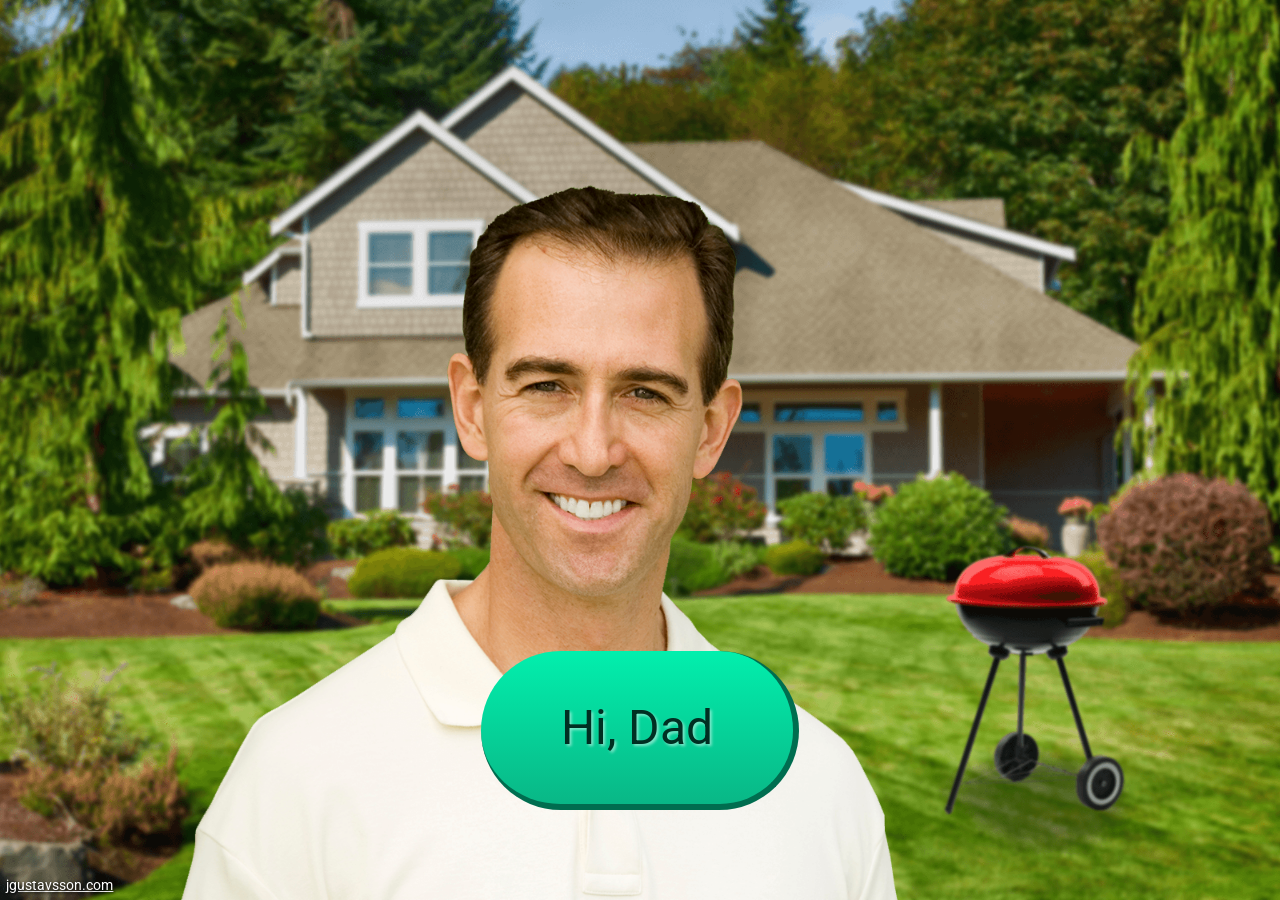
<file: index.html>
<!DOCTYPE html>
<html lang="en">
<head>
  <meta charset="UTF-8">
  <meta name="viewport" content="width=device-width, initial-scale=1.0">
  <link type="text/css" href="https://fonts.googleapis.com/css2?family=Roboto&display=swap" rel="stylesheet">
  <link type="text/css" href="https://fonts.googleapis.com/css2?family=VT323&display=swap" rel="stylesheet">
  <link rel="stylesheet" href="styles.css">
  <title>My bot dad</title>
</head>
<body>
  <span class="wf-loader">Load</span>
  <p class="text"></p>
  <!-- <img class="dad" src="assets/dad.png" alt="dad"/> -->
  <div class="dad">
    <img class="top" src="assets/dad_top.png" alt="dad top"/>
    <img src="assets/dad_bottom.png" alt="dad bottom"/>
  </div>
  <a href="https://jgustavsson.com">jgustavsson.com</a>
  <button type="button">Hi, Dad</button>
  <script src="script.js"></script>
</body>
</html>
</file>
<file: styles.css>
html {
  height: 100%;
}

* {
  font-family: "Roboto", sans-serif;
}

body {
  background-image: url("assets/background.png");
  height: 100%;
  background-position: center;
  background-repeat: no-repeat;
  background-size: cover;
  margin: 0;
}

.wf-loader {
  visibility: hidden;
  font-family: "VT323", monospace;
}

.dad {
  position: fixed;
  bottom: 0;
  left: 30%;
  transform: translateX(-30%);
  max-height: 80vh;
  width: 100%;
  max-width: 50rem;
  display: flex;
  flex-direction: column;
}

.dad img {
  width: 100%;
}

.dad .top.speaking {
  animation: speak 0.4s infinite;
}

@keyframes speak {
  0% {
    transform: translateY(0);
  }
  50% {
    transform: translateY(-1.5rem);
  }
  100% {
    transform: translateY(0);
  }
}

button {
  font-size: 3rem;
  background: linear-gradient(#02efad, #09b786);
  text-shadow: 2px 2px 3px rgba(255, 255, 255, 0.5);
  color: #002f22;
  border: none;
  padding: 3rem 5rem;
  border-radius: 10rem;
  border-right: 0.4rem solid #006d4f;
  border-bottom: 0.4rem solid #006d4f;
  cursor: pointer;
  position: fixed;
  bottom: 10vh;
  left: 50%;
  transform: translateX(-50%);
}

button:hover {
  background: linear-gradient(#07d89e, #0ba77b);
}

button:focus {
  outline: none;
}

button:active {
  border: none;
}

.text {
  font-family: "VT323", monospace;
  width: 100%;
  position: fixed;
  max-width: 60rem;
  left: 30%;
  transform: translateX(-30%);
  top: 2vw;
  background: rgb(0 0 0 / 60%);
  color: white;
  font-size: 4rem;
  padding: 0.4rem 1rem;
}

.text:empty {
  display: none;
}

@media only screen and (max-width: 700px) {
  button {
    font-size: 2rem;
    padding: 1.5rem 3rem;
    white-space: nowrap;
  }

  .text {
    font-size: 3rem;
  }
}

a {
  position: fixed;
  bottom: 0;
  left: 0;
  color: #ffffff;
  padding: 0.4rem;
  font-size: 0.9rem;
  text-shadow: 1px 1px 3px black;
}
</file>
